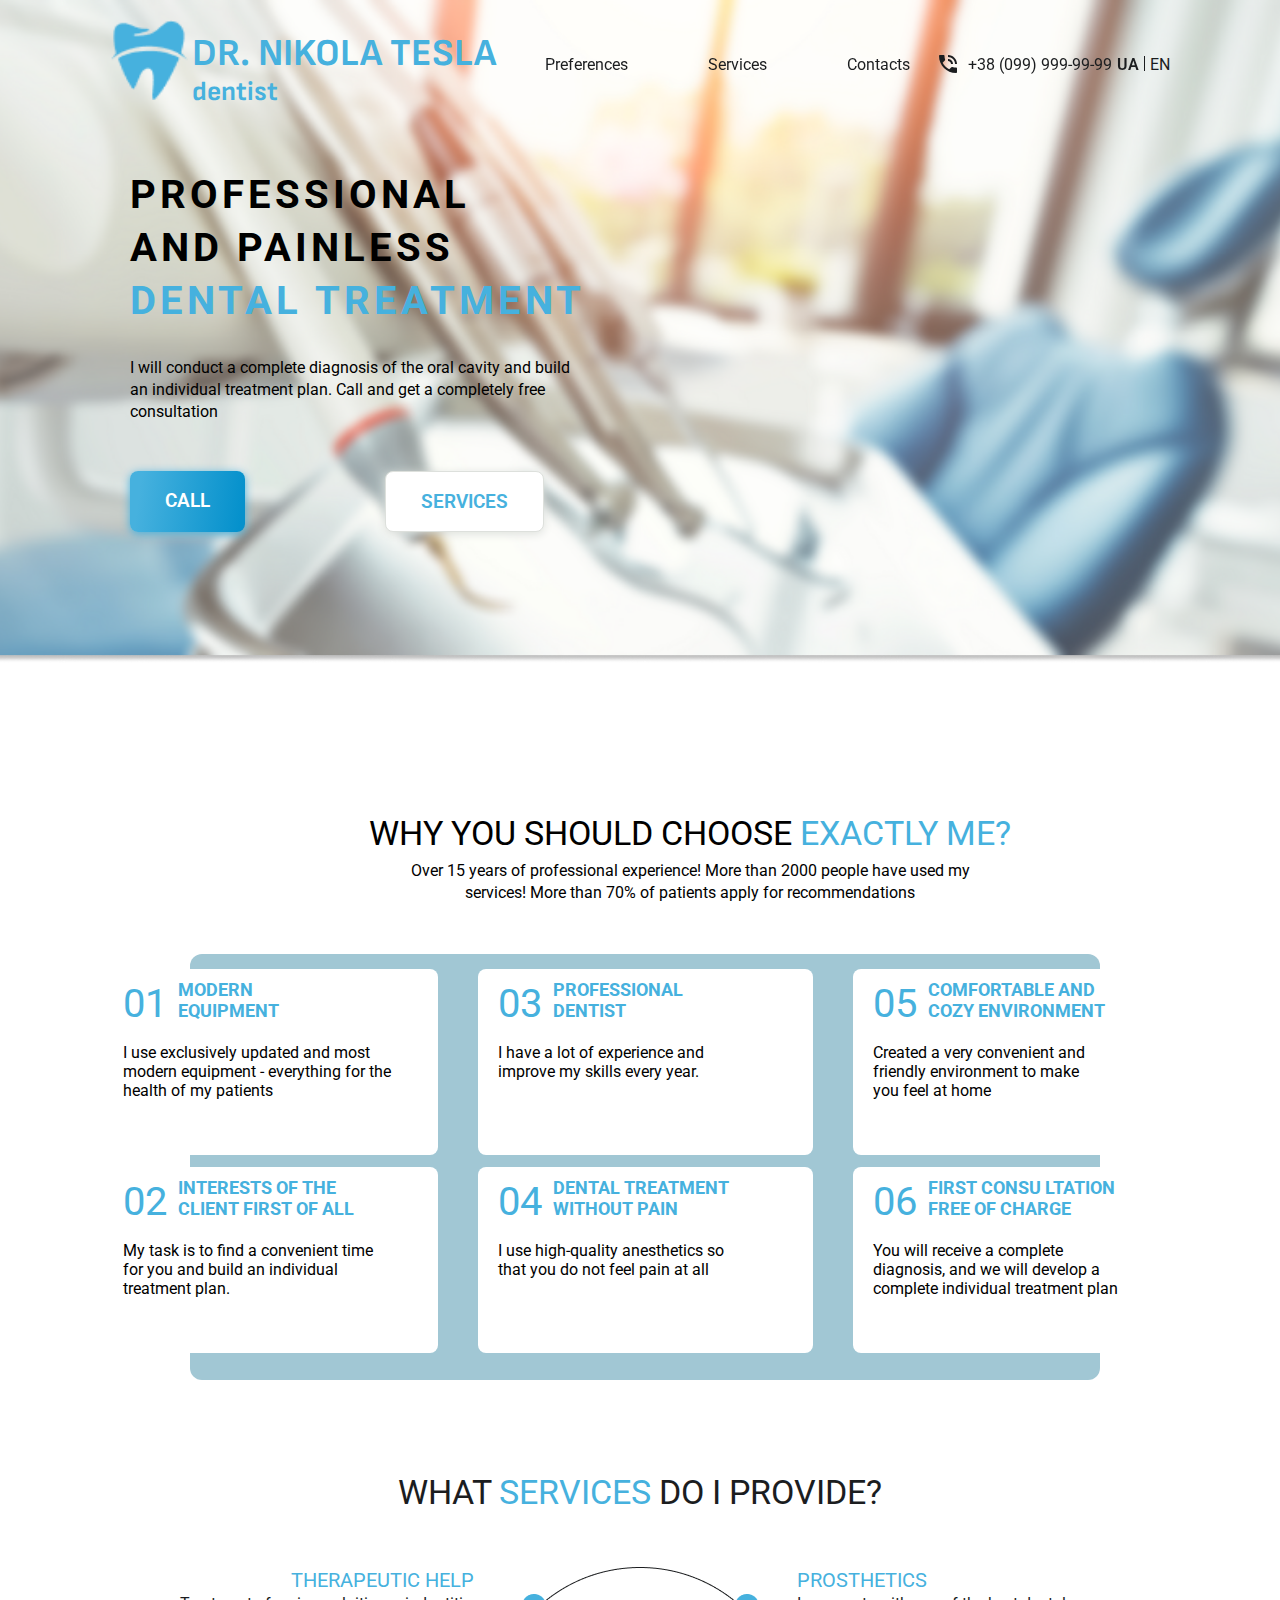
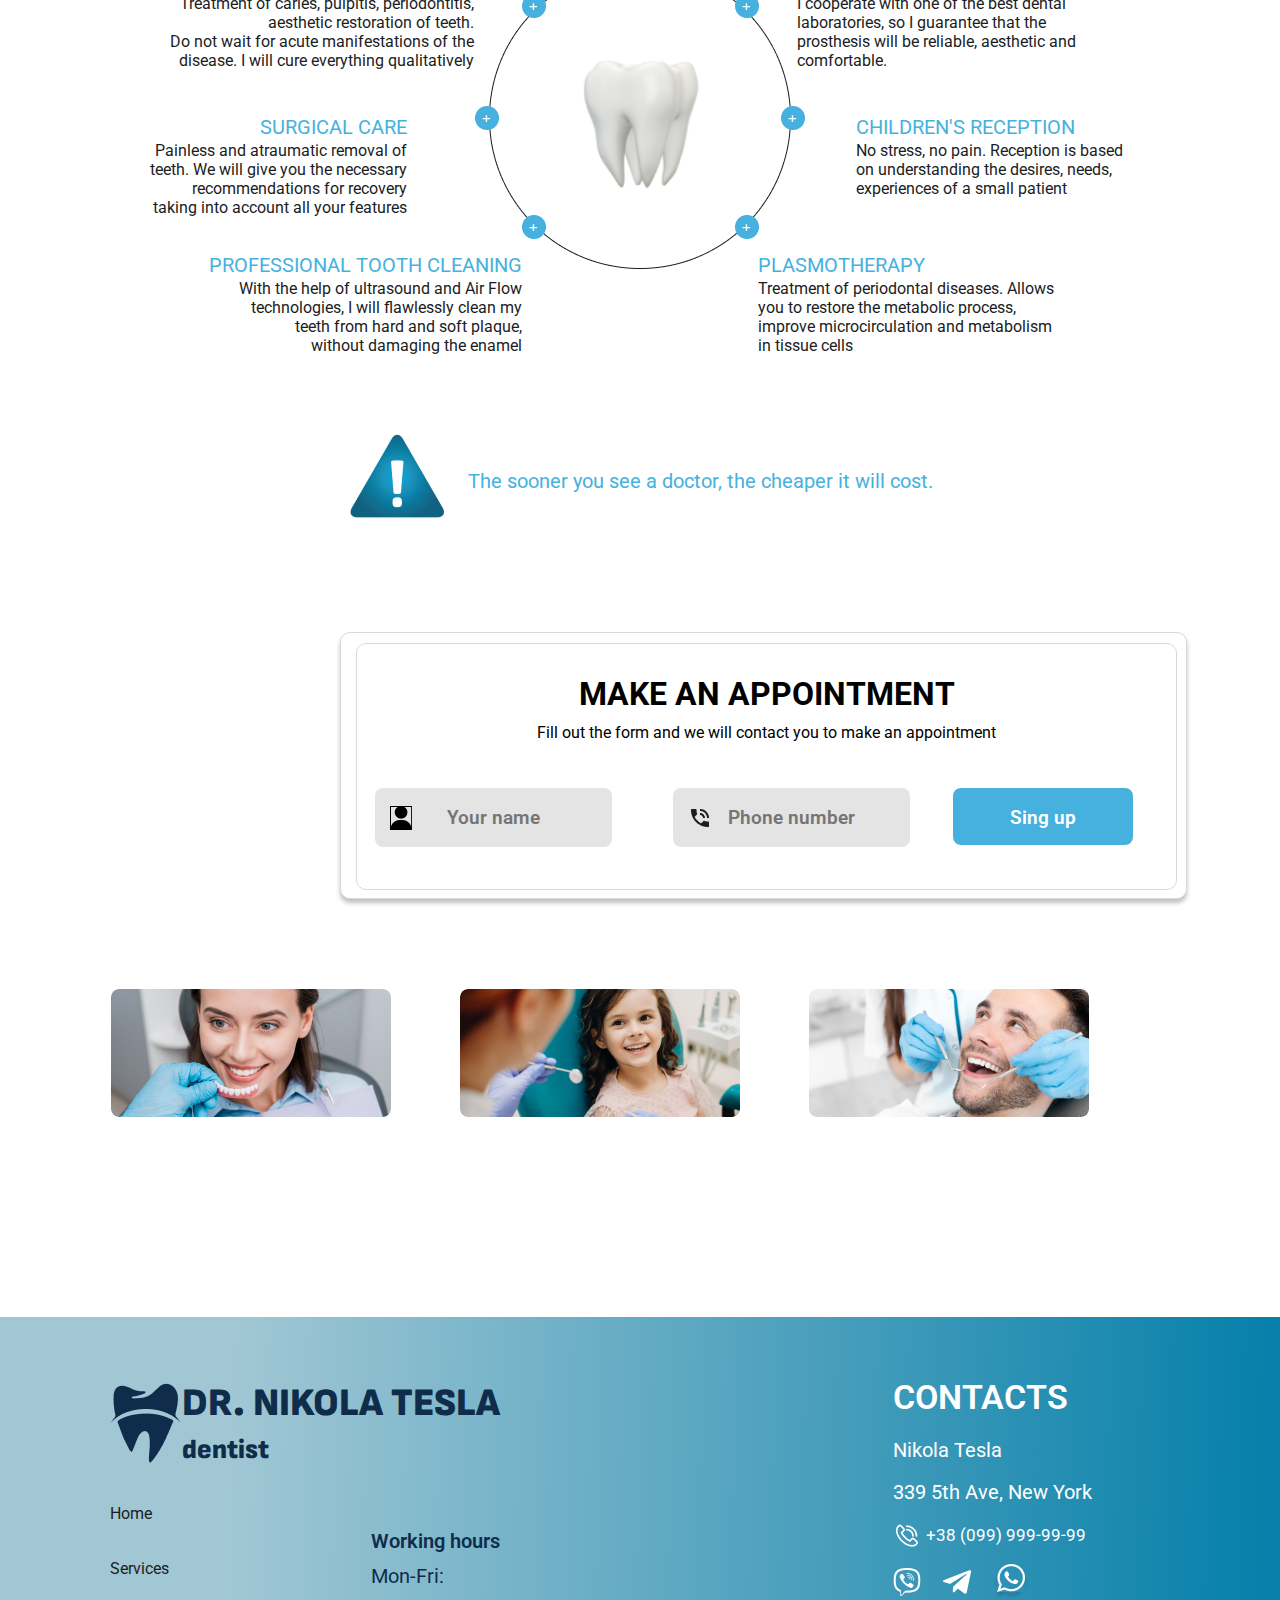
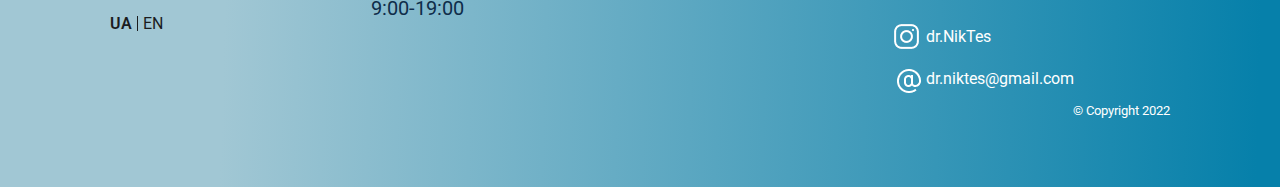
<file: index18.html>
<!DOCTYPE html>
<html lang="en">
<head>
    <meta charset="UTF-8">
    <meta http-equiv="X-UA-Compatible" content="IE=edge">
    <meta name="viewport" content="width=device-width, initial-scale=1.0">
    <link rel="stylesheet" href="./scss/css/main.css">
    <link rel="preconnect" href="https://fonts.googleapis.com">
    <link rel="preconnect" href="https://fonts.googleapis.com">
    <link rel="preconnect" href="https://fonts.gstatic.com" crossorigin>
    <link href="https://fonts.googleapis.com/css2?family=Sofia+Sans:wght@1&display=swap" rel="stylesheet">
    <link rel="preconnect" href="https://fonts.gstatic.com" crossorigin>
    <link href="https://fonts.googleapis.com/css2?family=Roboto&display=swap" rel="stylesheet">
    <meta name="viewport" content="width=device-width, initial-scale=1.0">
    
    <title>Lesson 18</title>
</head>
<body>
    <div>
        <section class="first-screen">
           <div class="container">
            <header>
                <div class="menu_top">
                <div class="logo">
                    <div class="logo inline-block">
                        <img class="logo_img" src="./scss/css/img/logo.png" alt="logo">
                    </div>
                    <div class="logo_text inline-block"><h4>DR. NIKOLA TESLA</h4><h5>dentist</h5>
                    </div>
                </div>
                <div class="burger"><span></span></div>
                <menu class="menu inline-block">
                    <a href="#" class="menu_text inline-block">Preferences</a>
                    <a href="#" class="menu_text inline-block">Services</a>
                    <a href="#" class="menu_text inline-block">Contacts</a>
                </menu>
                <div class="phone inline-block">
                     <div class="phone_text inline-block"><a class="text_phone1" href="%2B0999999999" alt="phone"><p>+38 (099) 999-99-99</p></a>
                     </div>
                 </div>
                 <div div="language">
                    <a href="#" class="active" data-lang="ua">UA  </a>
                    <a href="#" class="inactive" data-lang="en">EN</a>
                  </div>
                </div>
                <div class="container_title">
                    <div class="title">
                        <h1>Professional <br>and painless<br><span>DENTAL TREATMENT</span></h1>
                        <h4>I will conduct a complete diagnosis of the oral cavity and build<br> 
                            an individual treatment plan. Call and get a completely free <br>consultation</h4>
                    </div>
                    <div class="button">
                    <a class="call inline-block" href="%2B0999999999" alt="call"><p>Call</p></a>
                    <a class="services inline-block" href="#" alt="services"><p>Services</p></a>
                </div>
                </div>
                
                <div class="pictures">
                    
                    <div class="picture1  inline-block">
                        <div class="text1 inline-block">15</div>
                        <p class="text  inline-block">years providing <br>services for dental <br>treatment for adults <br>and children</p>
                    </div>
                    <div class="picture1 inline-block">
                        <div class="text1  inline-block">90%</div>
                        <p class="text  inline-block">clients apply <br>to me again</p>
                    </div>
                    <div class="picture1 last  inline-block">
                        <div class="text1 inline-block">12</div>
                        <p class="text last inline-block">
                            months warranty <br>for the services <br>provided</p>
                    </div>
                <div class="lady">
                <img class="img_lady" src="./scss/css/img/lady.png" alt="lady">
            </div>
            </div>
            
                </div>
            </header>
           </div>
        </section>
        <section class="why">
            <div class="container1">
            <div class="why_title">
                <h2>WHY YOU SHOULD CHOOSE <span>EXACTLY ME?</span>
                </h2>
                <p class="why_title_text">Over 15 years of professional experience! More than 2000 people have used my <br>services! More than 70% of patients apply for recommendations
                </p>
            </div>
            <div class="why_table">
                <div class="why_table_row">
                    <div class="why_table_row_card">
                        <div class="row_card_title_1 inline-block">01</div>
                        <div class="row_card_title_2 inline-block">MODERN <br>EQUIPMENT</div>
                        <div class="row_card_text">I use exclusively updated and most <br>modern equipment - everything for the health of my patients</div>
                    </div>
                    <div class="why_table_row_card">
                        <div class="row_card_title_1 inline-block">02</div>
                        <div class="row_card_title_2 inline-block">INTERESTS OF THE <br>CLIENT FIRST OF ALL</div>
                        <div class="row_card_text">My task is to find a convenient time <br>for you and build an individual <br>treatment plan.</div>
                    </div>
                </div>
                <div class="why_table_row">
                        <div class="why_table_row_card">
                            <div class="row_card_title_1 inline-block">03</div>
                            <div class="row_card_title_2 inline-block">PROFESSIONAL <br>DENTIST</div>
                            <div class="row_card_text">I have a lot of experience and <br>improve my skills every year.</div>
                    </div>
                    <div class="why_table_row_card">
                        <div class="row_card_title_1 inline-block">04</div>
                        <div class="row_card_title_2 inline-block">DENTAL TREATMENT <br>WITHOUT PAIN</div>
                        <div class="row_card_text">I use high-quality anesthetics so <br>that you do not feel pain at all</div>
                    </div>
                </div>
                <div class="why_table_row1">
                    <div class="why_table_row_card">
                        <div class="row_card_title_1 inline-block">05</div>
                        <div class="row_card_title_2 inline-block">COMFORTABLE AND <br>COZY ENVIRONMENT</div>
                        <div class="row_card_text">Created a very convenient and<br>friendly environment to make <br>you feel at home</div>
                    </div>
                    <div class="why_table_row_card">
                        <div class="row_card_title_1 inline-block">06</div>
                        <div class="row_card_title_2 inline-block">FIRST CONSU LTATION <br>FREE OF CHARGE</div>
                        <div class="row_card_text">You will receive a complete <br>diagnosis, and we will develop a<br> complete individual treatment plan</div>
                    </div>
                </div>
            </div>
            
            
            
            <div class="what">
                <div class="what_title"><h2>WHAT <span>SERVICES</span> DO I PROVIDE?</h2></div>
                
            <div class="zub">
            <img class="what_img" src="./scss/css/img/zub.png" alt="tooth">
               <div class="animation">
                <div class="what_THERAPEUTIC">
                    <div class="what_card_title">THERAPEUTIC HELP</div>
                    <div class="what_card_text">Treatment of caries, pulpitis, periodontitis, <br>aesthetic restoration of teeth.<br>
                        Do not wait for acute manifestations of the <br>disease. I will cure everything qualitatively
                    </div>
                </div>
                <div class="what_SURGICAL">
                    <div class="what_card_title">SURGICAL CARE</div>
                    <div class="what_card_text"> Painless and atraumatic removal of <br>teeth. We will give you the necessary <br>recommendations for recovery <br>taking into account all your features
                    </div>
                </div>
                <div class="what_PROFESSIONAL">
                    <div class="what_card_title">PROFESSIONAL TOOTH CLEANING</div>
                    <div class="what_card_text"> With the help of ultrasound and Air Flow <br>technologies, I will flawlessly clean my <br>teeth from hard and soft plaque, <br>without damaging the enamel
                    </div>
                </div>
                 <div class="what_PROSTHETICS">
                     <div class="what_card_title">PROSTHETICS</div>
                    <div class="what_card_text"> I cooperate with one of the best dental <br>laboratories, so I guarantee that the <br>prosthesis will be reliable, aesthetic and <br>comfortable.
                    </div>
                </div>
                <div class="what_CHILDREN">
                    <div class="what_card_title">CHILDREN'S RECEPTION</div>
                   <div class="what_card_text">No stress, no pain. Reception is based <br>on understanding the desires, needs, <br>experiences of a small patient
                   </div>
               </div>
                <div class="what_PLASMOTHERAPY">
                    <div class="what_card_title">PLASMOTHERAPY</div>
                    <div class="what_card_text">Treatment of periodontal diseases. Allows <br>you to restore the metabolic process, <br>improve microcirculation and metabolism <br>in tissue cells
                    </div>
                </div>
            </div>
        </div>
            <div class="soon">
                <div class="soon_img inline-block"><img src="./scss/css/img/icon.png" alt="WARNING">
                </div>
                <div class="soon_title inline-block"><p>The sooner you see a doctor, the cheaper it will cost.</p>
                </div>
            </div>


        </div>
            
            <div class="form">
                <div class="form1">
                <form name="Name" method="post">
                    <div class="title_form"><h4>Make an appointment</h4></div>
                    <div class="text_form"><p>Fill out the form and we will contact you to make an appointment</p></div>
                    <div class="date">
                    <div class="name1 inline-block"><label for="Name"><!--<img class="img_form" src="./img/form_name.png" alt="mane">--></label>
                    <input id="Name" type="text" name="Name" placeholder="Your name" maxlength="100"> </div>

                    <div class="name2 inline-block"><label for="Phone_number"><!--<img class="img_form" src="./img/phone-in-talk.png" alt="phone">--></label>
                    <input id="Phone_number" type="text" name="Phone_number" placeholder="Phone number"> </div>
                    <button class="sing inline-block" type="submit"><p>Sing up</p></button>
                    </div>
                </form>
            </div>
            </div>
            <div class="paint">
                <picture>
                    <img class="paint1" src="./scss/css/img/picture1.png" alt="picture" title="picture">
                    <img class="paint1" src="./scss/css/img/picture2.png" alt="picture" title="picture">
                    <img class="paint1" src="./scss/css/img/picture3.png" alt="picture" title="picture">
                </picture>
            </div>
    </div>
     </section>

     <footer class="footer">
        <div class="container2">
        <div class="columns">

            <div class="column">
            <div class="logo_footer">  
                <div class="logo_footer ">
                    <img class="logo_footer_img" src="./scss/css/img/tooth.png" alt="logo">
                </div>
                <div class="logo_text">
                <div class="logo_footer_text "><p>DR. Nikola Tesla</p></div>
                <div class="logo_footer_text_small"><p>dentist</p></div>
                </div>
            </div>
        <div class="menu_columns">
            <div>
            <div class="menu_footer">
                <div class="link_footer"><a class="link1" href="#">Home</a></div>              
                <div class="link_footer"><a class="link1" href="#">Services</a></div>
            </div>
                <div div="language_buttom">
                    <a href="#" class="active" data-lang="ua">UA  </a>
                    <a href="#" class="inactive" data-lang="en">EN</a>
                  </div>
            </div>
        <div class="work_footer">
        <div class="working_footer">Working hours</div>
        <div class="working_footer_text">Mon-Fri:</div>
        <div class="working_footer_text">9:00-19:00</div>
        </div>
    </div>
    </div>
    

    <div class="column_one">
        <div class="contact_title"><p>CONTACTS</p></div>
        <div class="contact_name">Nikola Tesla</div>
        <div class="contact_addres">339 5th Ave, New York</div>
        <div class="contact_phone_">
                <div class="text_phone2 inline-block"><a class="text_phone" href="%2B0999999999" alt="phone"><p>+38 (099) 999-99-99</p></a>
        </div>
        </div>
        <div class="contact_phone">
            <a class="contact_phone_link" href="%2B0999999999" alt="viber"><img src="./scss/css/img/viber.png"></a>
            <a class="contact_phone_link" href="%2B0999999999" alt="telegram"><img src="./scss/css/img/telegram.png"></a>
            <a class="contact_phone_link" href="%2B0999999999" alt="whatsapp"><img src="./scss/css/img/whatsapp.png"></a>
        </div>
        <div class="contact_email">
                <a class="text_inst" href="#" alt="instagram">dr.NikTes</a>
        </div>
        <div class="contact_email">
                <a class="text_email" href="#" alt="email">dr.niktes@gmail.com</a>
    </div>
    <div class="footer_copyright">© Copyright 2022</div>
    </div>
    </div>   
        </div>
    </footer>
</body>
</html>
</file>
<file: scss/css/main.css>
@charset "UTF-8";
.logo_text h5, .logo_text h4 {
  color: #46B1DE;
  font-family: "Sofia Sans";
  font-style: normal;
}

[href^="%2B0999999999"], [href^="#"] {
  font-family: "Roboto";
  font-style: normal;
  font-weight: 400;
  color: #1B1D1F;
  text-decoration: none;
}

.text_form, .title_form, .soon_title p, .what_card_text, .what_card_title, .what_title, h2, h1, .title h4 {
  font-family: "Roboto";
  font-style: normal;
}

.services, .call {
  display: flex;
  justify-content: center;
  align-items: center;
  margin-left: 20px;
  padding: 16px 35px;
  border-radius: 8px;
}

.services p, .call p {
  font-family: "Roboto";
  font-style: normal;
  font-weight: 600;
  font-size: 19px;
  text-transform: uppercase;
  line-height: 27px;
}

.row_card_text, .row_card_title_2, .row_card_title_1 {
  font-family: "Roboto";
  font-style: normal;
}

.what_PROFESSIONAL, .what_SURGICAL, .what_THERAPEUTIC {
  position: absolute;
  text-align: end;
  animation-name: zub;
  animation-duration: 1s;
  animation-timing-function: linear;
  animation-delay: 5s;
}

.what_PLASMOTHERAPY, .what_CHILDREN, .what_PROSTHETICS {
  position: absolute;
  text-align: start;
  animation-name: zub1;
  animation-duration: 1s;
  animation-timing-function: linear;
  width: 980px;
  animation-delay: 5s;
}

#Phone_number, #Name {
  font-family: "Roboto";
  font-style: normal;
  font-weight: 600;
  font-size: 19px;
  line-height: 27px;
  text-align: center;
  color: rgba(27, 29, 31, 0.51);
  border: none;
  outline: none;
  width: 233px;
  height: 57px;
  background: rgba(217, 217, 217, 0.71);
  border-radius: 8px;
  margin-left: 18px;
}

.logo_footer_text_small, .logo_footer_text {
  font-family: "Sofia Sans";
  font-style: normal;
  font-weight: 900;
  color: #0F2D4A;
}

.working_footer_text, .working_footer, .menu_columns {
  font-family: "Roboto";
  font-style: normal;
  font-size: 20px;
  color: #0F2D4A;
}

.contact_title, .column_one {
  font-family: "Roboto";
  font-style: normal;
  color: #FFFFFF;
}

.text_email, .text_inst {
  font-family: "Roboto";
  font-style: normal;
  font-weight: 400;
  font-size: 20px;
  line-height: 27px;
  color: #FFFFFF;
}

* {
  margin: 0;
}

.first-screen {
  background-image: url("./img/background.png");
  background-repeat: no-repeat;
  background-size: cover;
  background-position: center;
  margin: 0;
  height: 663px;
}
@media (min-width: 768px) {
  .first-screen {
    margin-bottom: 90px;
  }
}
@media (max-width: 767px) {
  .first-screen {
    margin-bottom: 30px;
  }
}

.container {
  margin: 0 110px 0 110px;
}

.inline-block {
  display: inline-block;
}

/*Верхня менюшка*/
.menu_top {
  display: flex;
  justify-content: space-between;
  align-items: center;
  padding: 20px 0px;
}

.logo_img {
  width: 77.57px;
  height: 80px;
}

.logo_text h4 {
  font-size: 38px;
}
.logo_text h5 {
  font-size: 26.8525px;
}

.menu {
  display: grid;
  grid-template-columns: auto auto auto;
  column-gap: 80px;
  z-index: 2;
}

[href^="#"] {
  font-size: 16px;
}

.menu_text:hover {
  color: #46B1DE;
}

.phone {
  display: flex;
  justify-content: center;
  margin-left: 53px;
}

[href^="%2B0999999999"] {
  font-size: 16px;
  z-index: 2;
}

.text_phone1 {
  position: relative;
  text-decoration: none;
}
.text_phone1::before {
  content: "";
  position: absolute;
  top: 0;
  left: -20%;
  width: 35px;
  height: 35px;
  background-image: url("./img/phone.svg");
  background-repeat: no-repeat;
}

.active {
  font-weight: 600;
  position: relative;
  z-index: 2;
}
.active::after {
  position: absolute;
  content: "";
  top: 45%;
  left: 20px;
  width: 15px;
  height: 1px;
  background-color: #1B1D1F;
  rotate: 90deg;
}
.active:hover {
  color: #FFFFFF;
}

.inactive {
  margin-left: 7px;
}
.inactive:hover {
  color: #FFFFFF;
}

/*Заголовок*/
.title {
  margin-bottom: 48px;
  margin-left: 20px;
  margin-top: 40px;
}

.container_title {
  position: relative;
  animation-name: opacity-title;
  animation-duration: 1s;
  animation-timing-function: linear;
}

@keyframes opacity-title {
  0% {
    top: 400px;
    opacity: 0;
  }
  50% {
    top: 200px;
    opacity: 0.5;
  }
  100% {
    top: 0;
    opacity: 1;
  }
}
.title h4 {
  font-weight: 400;
  font-size: 16px;
  line-height: 22px;
}

h1 {
  font-weight: 700;
  font-size: 40px;
  text-transform: uppercase;
  line-height: 53px;
  letter-spacing: 0.1em;
  margin-bottom: 30px;
}
h1 span {
  color: #46B1DE;
}

/*Кнопки*/
.button {
  display: flex;
}

.call {
  margin-right: 120px;
  background: linear-gradient(97.59deg, #46B1DE 9.8%, #0591CC 95.1%);
  box-shadow: 0px 2px 10px #46B1DE;
}
.call p {
  color: #FFFFFF;
}

.services {
  background-color: #fff;
  margin-right: 200px;
  border: 1px solid #DDE0DC;
  box-shadow: 0px 2px 10px #DDE0DC;
}
.services p {
  color: #46B1DE;
}

/*Картки з номерами*/
.pictures {
  display: flex;
  justify-content: space-between;
  align-items: center;
  margin: 70px auto 0 130px;
  animation-name: opacity-button;
  animation-duration: 1.5s;
  opacity: 0;
  animation-delay: 0.8s;
  animation-timing-function: ease-in;
  animation-fill-mode: forwards;
}

@keyframes opacity-button {
  0% {
    width: 0px;
    opacity: 0;
  }
  20% {
    opacity: 0;
  }
  100% {
    width: 1030px;
    opacity: 1;
  }
}
.picture1 {
  background-color: #FFFFFF;
  display: flex;
  align-items: center;
  z-index: 2;
  width: 280px;
  height: 120px;
  border: 1px solid #D8E1E1;
  box-shadow: 0px 4px 4px rgba(0, 0, 0, 0.25);
  border-radius: 8px;
}
.picture1 .text1 {
  color: #46B1DE;
  font-family: "Roboto";
  font-style: normal;
  font-weight: 400;
  font-size: 65px;
  line-height: 76px;
  padding: 0 10px 0 10px;
  align-items: center;
}
.picture1 .text {
  display: flex;
  justify-content: center;
  font-family: "Roboto";
  font-style: normal;
  font-weight: 400;
  font-size: 14px;
  line-height: 16px;
  margin-left: 7px;
}

.img_lady {
  position: absolute;
  left: 750px;
  top: 33px;
  z-index: 1;
}

/*Заголовок таблиці*/
.why {
  margin-top: 148px;
}

.why_title {
  margin-left: 100px;
  margin-bottom: 50px;
}

h2 {
  font-weight: 400;
  font-size: 34px;
  line-height: 44px;
  text-align: center;
}
h2 span {
  color: #46B1DE;
}

.why_title_text {
  margin-top: 5px;
  font-family: "Roboto";
  font-style: normal;
  font-weight: 400;
  font-size: 16px;
  line-height: 22px;
  text-align: center;
}

/*Таблиця*/
.why_table {
  display: flex;
  justify-content: center;
  padding: 15px 20px;
  margin: 0 180px 0 190px;
  background: #A1C7D4;
  border-radius: 12px;
  max-width: 1100px;
}

.why_table_row {
  display: flex;
  flex-direction: column;
  margin-right: 40px;
}

.why_table_row_card {
  margin-bottom: 12px;
  padding: 10px 15px 0 20px;
  width: 300px;
  height: 176px;
  background: #FFFFFF;
  border-radius: 8px;
}

.row_card_title_1 {
  text-align: center;
  font-weight: 400;
  font-size: 40px;
  line-height: 47px;
  color: #46B1DE;
  margin-bottom: 16px;
}

.row_card_title_2 {
  font-weight: 700;
  font-size: 18px;
  line-height: 21px;
  color: #46B1DE;
  margin-left: 7px;
}

.row_card_text {
  font-weight: 400;
  font-size: 16px;
  line-height: 19px;
}

/*Коло*/
.what {
  margin-top: 90px;
}

.what_title {
  font-weight: 400;
  font-size: 34px;
  line-height: 40px;
  color: #1B1D1F;
  margin-bottom: 53px;
}
.what_title span {
  color: #46B1DE;
}

.zub {
  width: 980px;
  height: 460px;
  position: relative;
  left: 50%;
  transform: translateX(-50%);
}

.what_img {
  position: relative;
  top: 0;
  left: 50%;
  transform: translateX(-50%);
}

.what_THERAPEUTIC {
  top: 0;
  left: 2%;
}

.what_SURGICAL {
  top: 32%;
}

.what_PROFESSIONAL {
  top: 62%;
  left: 6%;
}

.what_PROSTHETICS {
  top: 0%;
  left: 66%;
}

.what_CHILDREN {
  top: 32%;
  left: 72%;
}

.what_PLASMOTHERAPY {
  top: 62%;
  left: 62%;
}

@keyframes zub {
  0% {
    left: -10%;
  }
  100% {
    left: 3%;
  }
}
@keyframes zub1 {
  0% {
    left: 76%;
  }
  100% {
    left: 72%;
  }
}
.what_card_title {
  font-weight: 400;
  font-size: 20px;
  line-height: 135%;
  color: #46B1DE;
}

.what_card_text {
  font-weight: 400;
  font-size: 16px;
  line-height: 19px;
  color: #1B1D1F;
}

.soon {
  display: flex;
  align-items: center;
  justify-content: center;
}

.soon_title p {
  font-weight: 400;
  font-size: 20px;
  line-height: 140%;
  color: #46B1DE;
  margin-left: 16px;
}

/*Форма*/
.form {
  margin-top: 98px;
  margin-left: 340px;
  width: 845px;
  height: 265px;
  background: #FFFFFF;
  border: 1px solid #D9D9D9;
  box-shadow: 0px 4px 4px rgba(0, 0, 0, 0.25);
  border-radius: 10px;
}

.form1 {
  margin-left: 15px;
  margin-top: 10px;
  box-sizing: border-box;
  width: 821px;
  height: 247px;
  background: #FFFFFF;
  border: 1px solid #D9D9D9;
  backdrop-filter: blur(2px);
  border-radius: 10px;
}

.title_form {
  font-weight: 500;
  font-size: 32px;
  line-height: 42px;
  text-align: center;
  text-transform: uppercase;
  margin-top: 29px;
  margin-bottom: 7px;
}

.text_form {
  font-weight: 400;
  font-size: 16px;
  line-height: 22px;
  text-align: center;
  margin-bottom: 44px;
}

.date {
  display: grid;
  grid-template-columns: auto auto auto;
}

.name1 {
  position: relative;
}

#Name:focus {
  border: solid 2px #46B1DE;
}

.name1::before {
  content: "";
  position: absolute;
  top: 18px;
  left: 33px;
  width: 22px;
  height: 24px;
  background-image: url("./img/form_name.png");
  background-repeat: no-repeat;
}

#Phone_number:focus {
  border: solid 2px #46B1DE;
}

.name2 {
  position: relative;
  z-index: 1;
}
.name2::after {
  content: "";
  position: absolute;
  top: 16px;
  left: 65px;
  width: 2px;
  height: 30px;
  color: #000000;
  z-index: 2;
}
.name2::before {
  content: "";
  position: absolute;
  top: 18px;
  left: 33px;
  width: 22px;
  height: 24px;
  background-image: url("./img/phone-in-talk.png");
  background-repeat: no-repeat;
}

.sing {
  padding: 16px 35px;
  width: 180px;
  height: 57px;
  background: #46B1DE;
  border-radius: 8px;
  border: none;
}
.sing p {
  font-family: "Roboto";
  font-style: normal;
  font-weight: 600;
  font-size: 19px;
  line-height: 27px;
  text-align: center;
  color: #FFFFFF;
}

/*Картинки*/
picture {
  display: flex;
  justify-content: space-between;
  justify-content: center;
  gap: 69px;
  margin-right: 80px;
  margin-top: 90px;
}

.paint1 {
  width: 280px;
  height: 128px;
  border-radius: 8px;
}

/*Footer*/
.footer {
  margin-top: 200px;
  padding: 60px 0 10px 0;
  height: 400px;
  background: linear-gradient(91.75deg, #A1C7D4 18.06%, #0680AA 98.16%);
}

.container2 {
  margin: 0 110px 0 110px;
}

.columns {
  display: flex;
  justify-content: space-between;
}

.logo_footer {
  display: flex;
  align-items: center;
}

.logo_footer_text {
  font-size: 38.7869px;
  line-height: 54px;
  text-transform: uppercase;
}

.logo_footer_text_small {
  font-size: 26.8525px;
  line-height: 38px;
}

.menu_columns {
  display: flex;
  justify-content: space-between;
  align-items: flex-end;
  margin-top: 30px;
  font-weight: 400;
  line-height: 27px;
}

.link_footer {
  margin-bottom: 27px;
}

.link1:hover {
  color: #FFFFFF;
}

.work_footer {
  margin-bottom: 10px;
}

.working_footer {
  font-weight: 600;
  line-height: 23px;
  text-align: center;
  margin-bottom: 10px;
}

.working_footer_text {
  font-weight: 400;
  line-height: 27px;
  margin-bottom: 5px;
}

.column_one {
  font-weight: 400;
  font-size: 20px;
  line-height: 27px;
}

.contact_title {
  font-weight: 600;
  font-size: 34px;
  line-height: 40px;
  margin-bottom: 20px;
}

.contact_name {
  margin-bottom: 15px;
}

.contact_addres {
  margin-bottom: 15px;
}

.text_phone2 {
  position: relative;
  text-decoration: none;
  left: 33px;
  margin-bottom: 15px;
}
.text_phone2::before {
  content: "";
  position: absolute;
  top: 0;
  left: -33px;
  width: 28px;
  height: 28px;
  background-image: url("./img/phone.png");
  background-repeat: no-repeat;
}

.contact_phone {
  display: flex;
  align-items: center;
  margin-bottom: 15px;
}

.text_phone {
  font-size: 17px;
  color: #FFFFFF;
}
.text_phone:hover {
  text-decoration: underline;
}

.contact_phone_link {
  margin-right: 22px;
}

.contact_email {
  display: flex;
  align-items: center;
  margin-top: 15px;
}

.text_inst {
  position: relative;
  left: 33px;
}
.text_inst::before {
  content: "";
  position: absolute;
  top: 0;
  left: -33px;
  width: 28px;
  height: 28px;
  background-image: url("./img/instagram.png");
  background-repeat: no-repeat;
}
.text_inst:hover {
  text-decoration: underline;
}

.text_email {
  position: relative;
  left: 33px;
}
.text_email::before {
  content: "";
  position: absolute;
  top: 0;
  left: -33px;
  width: 28px;
  height: 28px;
  background-image: url("./img/email.png");
  background-repeat: no-repeat;
}
.text_email:hover {
  text-decoration: underline;
}

.footer_copyright {
  margin-top: 10px;
  margin-left: 180px;
  font-family: "Roboto";
  font-style: normal;
  font-weight: 400;
  font-size: 13px;
  line-height: 17px;
  color: #FFFFFF;
}

@media screen and (max-width: 992px) {
  .menu_top {
    display: flex;
    align-items: center;
  }

  .logo_img {
    width: 50px;
    height: 42px;
  }

  .logo_text h4 {
    font-size: 16px;
    line-height: 140%;
  }
  .logo_text h5 {
    font-size: 11px;
    line-height: 140%;
  }

  .menu {
    column-gap: 40px;
  }

  [href^="#"] {
    font-size: 12px;
  }

  [href^="%2B0999999999"] {
    font-size: 12px;
  }

  .text_phone1::before {
    background-image: none;
  }

  .active {
    margin-left: 10px;
  }
  .active::after {
    top: 98%;
    left: 0px;
    rotate: 0deg;
  }

  .inactive {
    margin-left: 10px;
  }

  .title h4 {
    font-size: 14px;
  }

  h1 {
    font-size: 34px;
  }

  .call {
    margin-right: 80px;
    margin-left: 10px;
    padding: 12px 30px;
  }
  .call p {
    font-size: 14px;
  }

  .services {
    margin-right: 160px;
    margin-left: 10px;
    padding: 12px 30px;
    z-index: 2;
  }
  .services p {
    font-size: 14px;
  }

  .pictures {
    margin: 120px auto 0 45px;
  }

  @keyframes opacity-button {
    100% {
      width: 800px;
      opacity: 1;
    }
  }
  .picture1 {
    width: 200px;
    height: 90px;
  }
  .picture1 .text1 {
    font-size: 50px;
    padding: 0 10px 0 10px;
  }
  .picture1 .text {
    font-size: 12px;
  }

  .img_lady {
    width: 608px;
    height: 599px;
    left: 350px;
    top: 56px;
  }

  h2 {
    font-size: 30px;
  }

  .why_title_text {
    font-size: 14px;
  }

  /*Таблиця*/
  h2 {
    font-size: 30px;
  }

  .why_title_text {
    font-size: 14px;
  }

  .why_table {
    margin: 0 80px 0 121px;
    max-width: 900px;
  }

  .why_table_row {
    margin-right: 20px;
  }

  .why_table_row_card {
    margin-bottom: 12px;
    padding: 10px 15px 0 20px;
    width: 170px;
    height: 240px;
  }

  .row_card_title_1 {
    font-size: 20px;
    margin-bottom: 12px;
  }

  .row_card_title_2 {
    font-size: 12px;
    margin-left: 3px;
  }

  .row_card_text {
    font-size: 14px;
  }

  /*Коло*/
  .what_title {
    font-size: 30px;
    line-height: 35px;
  }

  .zub {
    width: 880px;
  }

  .what_card_title {
    font-size: 16px;
  }

  .what_card_text {
    font-size: 14px;
  }

  .soon_title p {
    font-size: 16px;
  }

  /*Форма*/
  .form {
    margin-left: 70px;
    width: 775px;
    height: 195px;
  }

  .form1 {
    width: 751px;
    height: 177px;
  }

  .title_form {
    font-size: 24px;
    margin-top: 21px;
    margin-bottom: 5px;
  }

  .text_form {
    font-size: 12px;
    margin-bottom: 20px;
  }

  #Name {
    font-size: 16px;
    width: 180px;
    height: 50px;
  }

  #Phone_number {
    font-size: 16px;
    width: 180px;
    height: 50px;
  }

  .sing {
    width: 165px;
    height: 50px;
    padding: 14px 35px;
  }
  .sing p {
    font-size: 16px;
  }

  /*Картинки*/
  picture {
    gap: 20px;
    margin-right: 0px;
  }

  /*Footer*/
  .logo_footer_img {
    width: 50px;
    height: 56px;
  }

  .logo_footer_text {
    font-size: 24px;
    line-height: 35px;
  }

  .logo_footer_text_small {
    font-size: 19px;
    line-height: 20px;
  }

  .link1 {
    font-size: 17px;
  }

  .working_footer {
    font-size: 17px;
  }

  .working_footer_text {
    font-size: 17px;
  }

  .column_one {
    font-size: 17px;
  }

  .contact_title {
    font-size: 20px;
    line-height: 30px;
  }

  .text_phone {
    font-size: 17px;
  }

  .text_inst {
    font-size: 17px;
  }

  .text_email {
    font-size: 17px;
  }

  .footer_copyright {
    font-size: 10px;
  }
}
@media screen and (max-width: 768px) {
  @keyframes burger__span__focus {
    0% {
      left: 0;
      width: 100%;
    }
    100% {
      left: 0;
      width: 0;
    }
  }
  @keyframes burger__spanBefore__focus {
    0% {
      top: -3px;
    }
    100% {
      transform: rotate(-45deg);
      top: 0;
      background-color: #46B1DE;
    }
  }
  @keyframes burger__spanAfter__focus {
    0% {
      top: 3px;
    }
    100% {
      transform: rotate(45deg);
      top: 0;
      background-color: #46B1DE;
    }
  }
  .burger {
    display: flex;
    justify-content: center;
    position: absolute;
    padding-top: 3px;
    top: 70px;
    right: 39px;
    height: 8px;
    width: 15px;
    z-index: 1;
  }
  .burger:active span {
    animation-name: burger__span__focus;
    animation-duration: 0.1s;
    animation-fill-mode: forwards;
    animation-timing-function: linear;
  }
  .burger span {
    position: absolute;
    height: 1px;
    width: 15px;
    background-color: #000000;
  }
  .burger:active span::before {
    animation-name: burger__spanBefore__focus;
    animation-duration: 0.1s;
    animation-fill-mode: forwards;
  }
  .burger:active span::after {
    animation-name: burger__spanAfter__focus;
    animation-duration: 0.1s;
    animation-fill-mode: forwards;
  }
  .burger span::before {
    content: "";
    position: absolute;
    height: 1px;
    width: 15px;
    background-color: #000000;
    top: -3px;
    left: 0px;
  }
  .burger span::after {
    content: "";
    position: absolute;
    height: 1px;
    width: 15px;
    background-color: #000000;
    top: 3px;
    left: 0px;
  }
}
@media screen and (max-width: 480px) {
  .container {
    margin: 0 20px 0 20px;
  }

  /*Верхня менюшка*/
  .logo_img {
    width: 33px;
    height: 34px;
  }

  .logo_text h4 {
    font-size: 16px;
  }
  .logo_text h5 {
    font-size: 11px;
  }

  .menu {
    display: block;
  }

  [href^="#"] {
    font-size: 14px;
  }

  .phone {
    margin-left: 20px;
  }

  .img_phone {
    margin-right: 5px;
  }

  [href^="%2B0999999999"] {
    font-size: 12px;
  }

  .language {
    border: none;
  }

  /*Заголовок*/
  .title {
    margin-bottom: 30px;
    margin-left: 10px;
    margin-top: 60px;
    text-align: center;
  }
  .title h4 {
    font-size: 14px;
  }

  h1 {
    font-size: 30px;
    line-height: 33px;
    margin-bottom: 15px;
  }

  /*Кнопки*/
  .menu {
    display: none;
  }

  .img_lady {
    display: none;
  }

  /*Картки з номерами*/
  .pictures {
    display: flex;
    margin: 90px 10px 20px 10px;
    animation: none;
    opacity: 1;
  }

  .picture1 .text1 {
    font-size: 30px;
  }
  .picture1 .text {
    font-size: 12px;
    line-height: 10px;
    margin-left: 1px;
  }

  /*Таблиця*/
  h2 {
    font-size: 30px;
  }

  .why_title_text {
    font-size: 14px;
  }

  .why_table {
    display: flex;
    flex-wrap: wrap;
    margin: 0 120px 0 120px;
    max-width: 450px;
  }

  .why_table_row {
    margin-right: 0px;
  }

  .why_table_row_card {
    margin-bottom: 12px;
    padding: 10px 15px 0 20px;
    width: 170px;
    height: 240px;
  }

  .row_card_title_1 {
    font-size: 20px;
    margin-bottom: 12px;
  }

  .row_card_title_2 {
    font-size: 12px;
    margin-left: 3px;
  }

  .row_card_text {
    font-size: 14px;
  }

  /*Коло*/
  .what_title {
    font-size: 24px;
    margin-bottom: 30px;
  }

  .zub {
    width: 350px;
    height: 460px;
    position: relative;
    left: 50%;
    transform: translateX(-50%);
  }

  .what_img {
    width: 200px;
  }

  .what_THERAPEUTIC {
    left: -18%;
    width: 40%;
  }

  .what_SURGICAL {
    top: 40%;
    left: -18%;
    width: 63%;
  }

  .what_PROFESSIONAL {
    top: 67%;
    left: -20%;
    width: 68%;
  }

  .what_PROSTHETICS {
    left: 80%;
    width: 40%;
  }

  .what_CHILDREN {
    top: 40%;
    left: 58%;
    width: 63%;
  }

  .what_PLASMOTHERAPY {
    top: 67%;
    left: 55%;
    width: 62%;
  }

  .what_card_title {
    font-size: 16px;
  }

  .what_card_text {
    font-size: 14px;
    line-height: 15px;
  }

  .soon_title p {
    font-size: 16px;
    text-align: center;
    margin-left: 0px;
  }

  /*Форма*/
  .form {
    margin-top: 60px;
    margin-left: 80px;
    width: 370px;
    height: 425px;
  }

  .form1 {
    margin-left: 15px;
    margin-top: 10px;
    box-sizing: border-box;
    width: 346px;
    height: 407px;
  }

  .title_form {
    font-size: 22px;
  }

  .text_form {
    font-size: 14px;
    margin-bottom: 45px;
  }

  .date {
    display: block;
  }

  .name1 {
    margin-left: 45px;
    margin-bottom: 25px;
  }

  .name2 {
    margin-left: 45px;
    margin-bottom: 25px;
  }

  #Name {
    font-size: 16px;
  }

  #Phone_number {
    font-size: 16px;
  }

  .sing {
    margin-left: 85px;
  }
  .sing p {
    font-size: 16px;
  }

  /*Картинки*/
  picture {
    display: block;
    margin-left: 128px;
    margin-top: 60px;
  }

  .paint1 {
    margin-bottom: 30px;
  }

  /*Footer*/
  .footer {
    margin-top: 70px;
    padding: 60px 0 10px 0;
    height: 100%;
  }

  .container2 {
    margin: 0 20px 0 20px;
  }

  .columns {
    display: block;
  }

  .logo_footer {
    display: flex;
    align-items: center;
  }

  .logo_footer_text {
    font-size: 20px;
    line-height: 34px;
  }

  .logo_footer_text_small {
    font-size: 16px;
    line-height: 25px;
  }

  .link1 {
    font-size: 17px;
  }

  .menu_columns {
    font-size: 18px;
  }

  .link_footer {
    margin-bottom: 27px;
  }

  .active::after {
    top: 98%;
    left: 0px;
    rotate: 0deg;
  }

  .work_footer {
    margin-bottom: 10px;
  }

  .working_footer {
    font-size: 17px;
  }

  .working_footer_text {
    font-size: 17px;
  }

  .column_one {
    margin-top: 30px;
    font-size: 17px;
  }

  .contact_title {
    font-size: 22px;
    margin-bottom: 15px;
  }

  .contact_name {
    margin-bottom: 10px;
  }

  .text_email {
    font-size: 17px;
  }

  .footer_copyright {
    text-align: right;
    font-size: 11px;
  }
}
</file>
